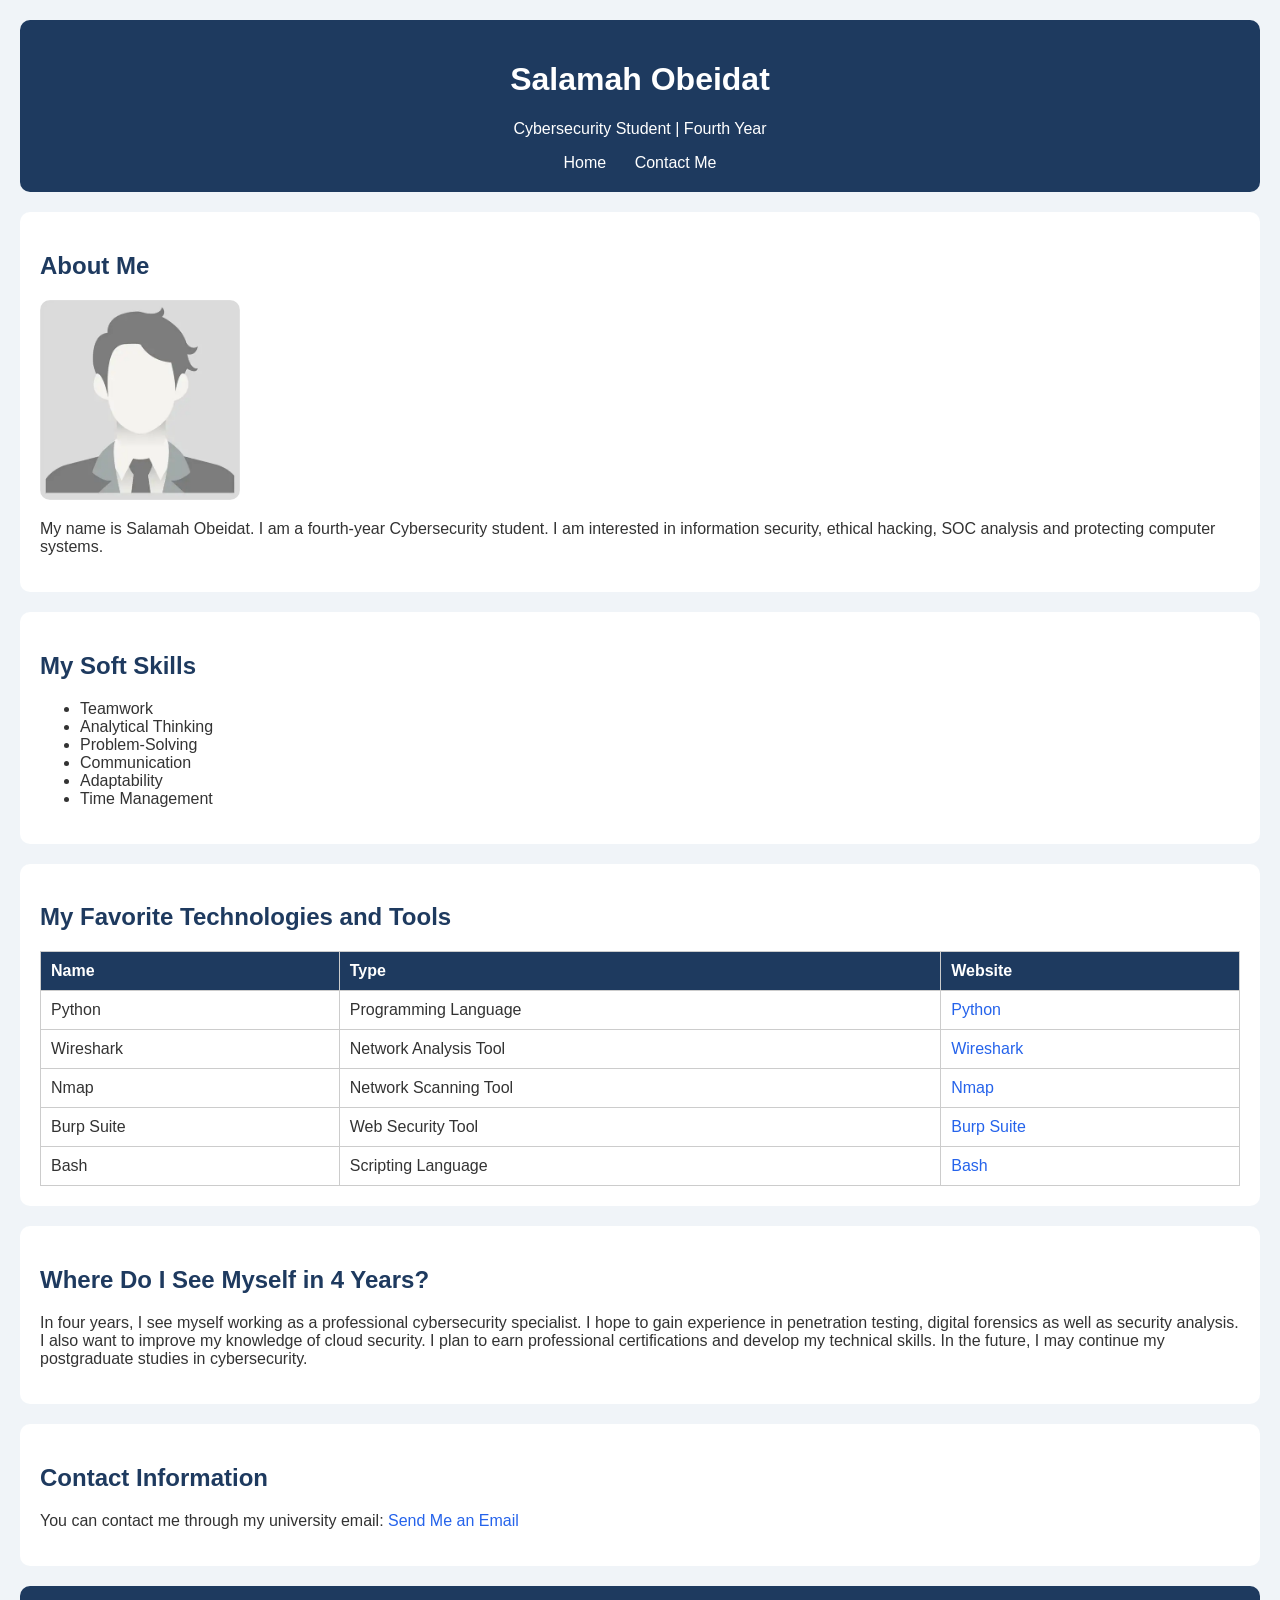
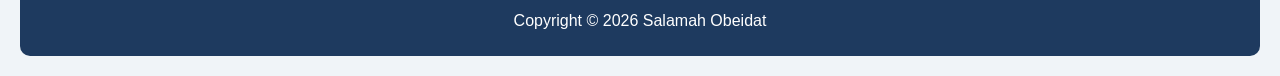
<file: index.html>
<!DOCTYPE html>
<html lang="en">

<head>
    <meta charset="UTF-8">
    <title> Salamah Obeidat - 152525</title>
    <link rel="stylesheet" href="style.css">
         
</head>

<body>

    <!-- Header: Website title and navigation links -->
    <header>
        <h1>Salamah Obeidat</h1>
        <p>Cybersecurity Student | Fourth Year</p>

        <!-- Menu: Links between website pages -->
        <div>
            <a href="index.html">Home</a>
            <a href="contact me.html">Contact Me</a>
        </div>
    </header>


    <!-- Profile: Personal information and photo -->
    <div id="profile">

        <h2>About Me</h2>

        <img src="profile image.webp" alt="Website Photo" width="200">

        <p>
            My name is Salamah Obeidat.
            I am a fourth-year Cybersecurity student.
            I am interested in information security,
            ethical hacking, SOC analysis and protecting computer systems.
        </p>

    </div>


    <!-- Skills -->
    <div id="skills">

        <h2>My Soft Skills</h2>

        <ul>
            <li>Teamwork</li>
            <li>Analytical Thinking</li>
            <li>Problem-Solving</li>
            <li>Communication</li>
            <li>Adaptability</li>
            <li>Time Management</li>
        </ul>

    </div>


    <!-- Technologies -->
    <div id="technologies">

        <h2>My Favorite Technologies and Tools</h2>

        <table border="1" cellpadding="10">

            <tr>
                <th>Name</th>
                <th>Type</th>
                <th>Website</th>
            </tr>

            <tr>
                <td>Python</td>
                <td>Programming Language</td>
                <td>
                    <a href="https://www.python.org/" target="_blank">Python</a>
                </td>
            </tr>

            <tr>
                <td>Wireshark</td>
                <td>Network Analysis Tool</td>
                <td>
                    <a href="https://www.wireshark.org/" target="_blank">Wireshark</a>
                </td>
            </tr>

            <tr>
                <td>Nmap</td>
                <td>Network Scanning Tool</td>
                <td>
                    <a href="https://nmap.org/" target="_blank">Nmap</a>
                </td>
            </tr>

            <tr>
                <td>Burp Suite</td>
                <td>Web Security Tool</td>
                <td>
                    <a href="https://portswigger.net/burp" target="_blank">Burp Suite</a>
                </td>
            </tr>

            <tr>
                <td>Bash</td>
                <td>Scripting Language</td>
                <td>
                    <a href="https://www.gnu.org/software/bash/" target="_blank">Bash</a>
                </td>
            </tr>

        </table>

    </div>


    <!-- Future Goals -->
    <div id="future">

        <h2>Where Do I See Myself in 4 Years?</h2>

        <p>
            In four years, I see myself working as a professional
            cybersecurity specialist. I hope to gain experience
            in penetration testing, digital forensics as well as security analysis.
            I also want to improve my knowledge of cloud security.
            I plan to earn professional certifications and develop
            my technical skills. In the future, I may continue
            my postgraduate studies in cybersecurity.
        </p>

    </div>


    <!-- Email: Direct link to contact me -->
    <div id="email">

        <h2>Contact Information</h2>

        <p>
            You can contact me through my university email:
            <a href="mailto:smobeidat221@cit.just.edu.jo">
                Send Me an Email
            </a>
        </p>

    </div>


    <!-- Footer: Copyright information -->
    <footer>

        <p>Copyright &copy; 2026 Salamah Obeidat</p>

    </footer>

</body>
</html>
</file>
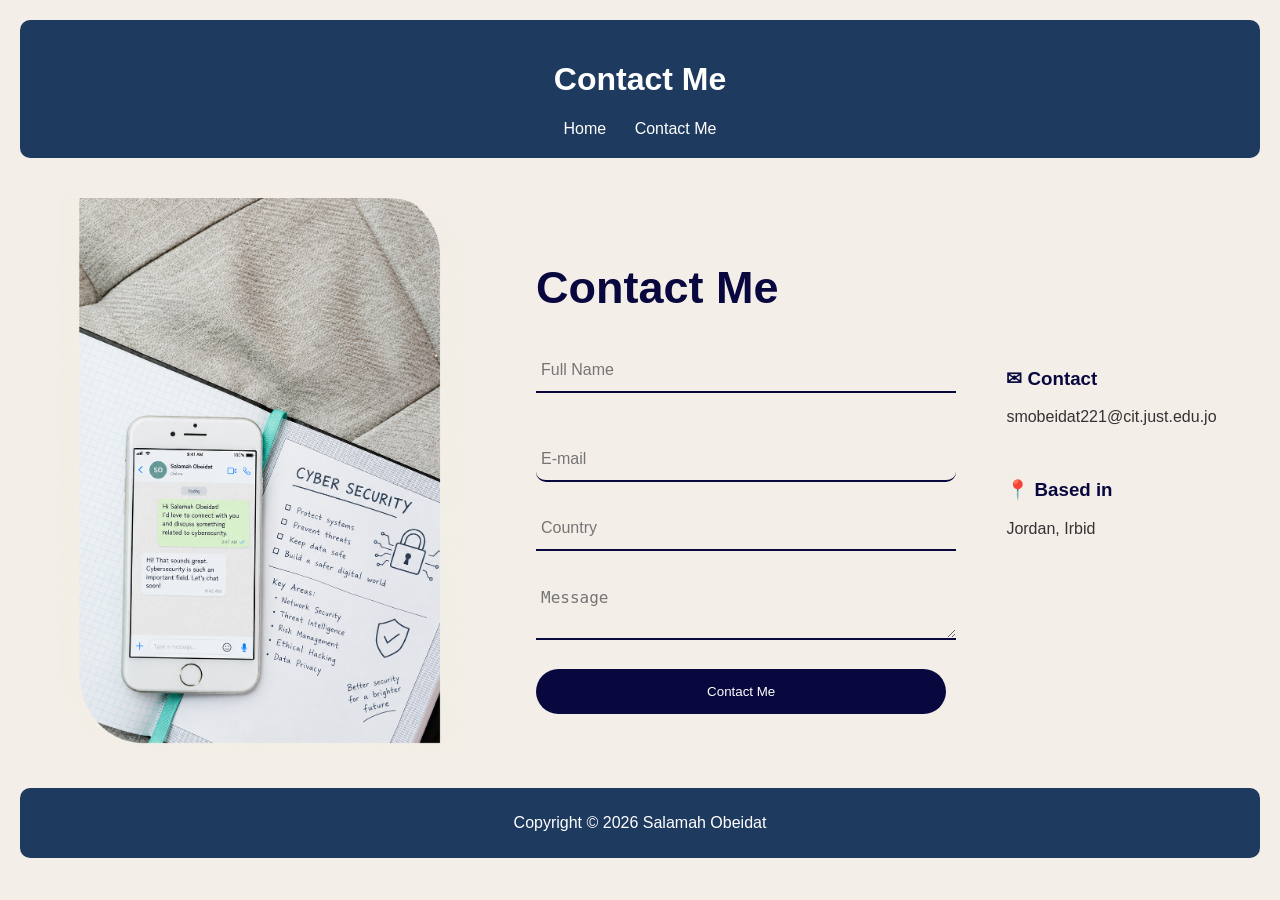
<file: contact me.html>
<!DOCTYPE html>
<html lang="en">

<head>
    <meta charset="UTF-8">
    <title>Contact Me - Salamah Obeidat</title>

    <link rel="stylesheet" href="style.css">
</head>

<body id="contactBody">

    <!-- Header -->
    <header>
        <h1>Contact Me</h1>

        <div>
            <a href="index.html">Home</a>
            <a href="contact me.html">Contact Me</a>
        </div>
    </header>


    <!-- Contact Page -->
    <div id="contactPage">

        <!-- Contact Image -->
        <img src="contact image.png" alt="Contact Image" id="contactImage">


        <!-- Contact Information and Form -->
        <div id="contactContent">

            <h1>Contact Me</h1>

            <div id="contactDetails">

                <!-- Contact Form -->
                <form id="contactForm">

                    <input type="text" id="name" placeholder="Full Name">

                    <input type="email" id="email" placeholder="E-mail">

                    <input type="text" id="country" placeholder="Country">

                    <textarea id="comments" placeholder="Message" rows="2"></textarea>

                    <button type="submit">Contact Me</button>

                </form>


                <!-- Contact Information -->
                <div id="myInformation">

                    <h3>
                        <span class="contactIcon">&#9993;</span>
                        Contact
                    </h3>

                    <p>smobeidat221@cit.just.edu.jo</p>

                    <br>

                    <h3>
                        <span class="contactIcon">&#128205;</span>
                        Based in
                    </h3>

                    <p>Jordan, Irbid</p>

                </div>

            </div>

        </div>

    </div>


    <!-- Footer -->
    <footer>
        <p>Copyright &copy; 2026 Salamah Obeidat</p>
    </footer>


    <!-- JavaScript Form Validation -->
    <script>

        document.getElementById("contactForm").onsubmit = function(event) {

            event.preventDefault();

            let name = document.getElementById("name").value.trim();
            let email = document.getElementById("email").value.trim();
            let country = document.getElementById("country").value.trim();
            let comments = document.getElementById("comments").value.trim();

            if (name == "" || email == "" || country == "" || comments == "") {

                alert("Please fill in all fields!");

            } else {

                alert("Your form has been submitted successfully!");

                document.getElementById("contactForm").reset();

            }

        };

    </script>

</body>
</html>
</file>
<file: style.css>
/* General Page */
body {
    font-family: Arial, sans-serif;
    background-color: #f0f4f8;
    color: #333;
    margin: 20px;
}


/* Header */
header {
    background-color: #1e3a5f;
    color: white;
    text-align: center;
    padding: 20px;
    border-radius: 10px;
}

header a {
    color: white;
    text-decoration: none;
    margin: 10px;
}


/* Main Titles */
h2 {
    color: #1e3a5f;
}


/* Home Page Sections */
#profile, #skills, #technologies, #future, #email {
    background-color: white;
    padding: 20px;
    margin: 20px 0;
    border-radius: 10px;
}


/* Profile Image */
#profile img {
    border-radius: 10px;
}


/* Links */
a {
    color: #2563eb;
    text-decoration: none;
}

header a {
    color: white;
}


/* Technologies Table */
table {
    width: 100%;
    border-collapse: collapse;
}

th {
    background-color: #1e3a5f;
    color: white;
}

td, th {
    padding: 10px;
    text-align: left;
    border: 1px solid #ccc;
}


/* Footer */
footer {
    background-color: #1e3a5f;
    color: white;
    text-align: center;
    padding: 10px;
    border-radius: 10px;
}


/* Contact Page */
#contactBody {
    background-color: #f3eee8;
}


/* Contact Layout */
#contactPage {
    display: flex;
    align-items: center;
    gap: 70px;
    padding: 40px;
    background-color: #f3eee8;
}


/* Contact Image */
#contactImage {
    width: 35%;
    height: 550px;
    object-fit: cover;
    border-radius: 0 80px 0 80px;
}


/* Contact Content */
#contactContent {
    flex: 1;
    background-color: #f3eee8;
}

#contactContent h1 {
    color: #08083f;
    font-size: 45px;
    margin-bottom: 35px;
}


/* Contact Form and Information */
#contactDetails {
    display: flex;
    gap: 60px;
    background-color: #f3eee8;
}

#contactForm {
    width: 60%;
}

#contactForm input,
#contactForm textarea {
    width: 100%;
    padding: 12px 5px;
    margin-bottom: 25px;
    border: none;
    border-bottom: 2px solid #08083f;
    background-color: transparent;
    font-size: 16px;
    outline: none;
}

#contactForm button {
    width: 100%;
    background-color: #08083f;
    color: white;
    padding: 15px;
    border: none;
    border-radius: 30px;
    cursor: pointer;
}


/* Contact Information */
#myInformation {
    background-color: #f3eee8;
    padding: 0;
    margin: 0;
}

#myInformation h3 {
    color: #08083f;
}

#myInformation p {
    color: #333;
}


/* Responsive Design */
@media (max-width: 800px) {

    #contactPage {
        flex-direction: column;
        padding: 20px;
    }

    #contactImage {
        width: 100%;
        height: 300px;
    }

    #contactDetails {
        flex-direction: column;
        gap: 20px;
    }

    #contactForm {
        width: 100%;
    }
}
header a {
    color: white;
    text-decoration: none;
    margin: 0 12px;
    font-size: 16px;
    transition: 0.3s;
}

header a:hover {
    color: #ff4d4d;
}
</file>
